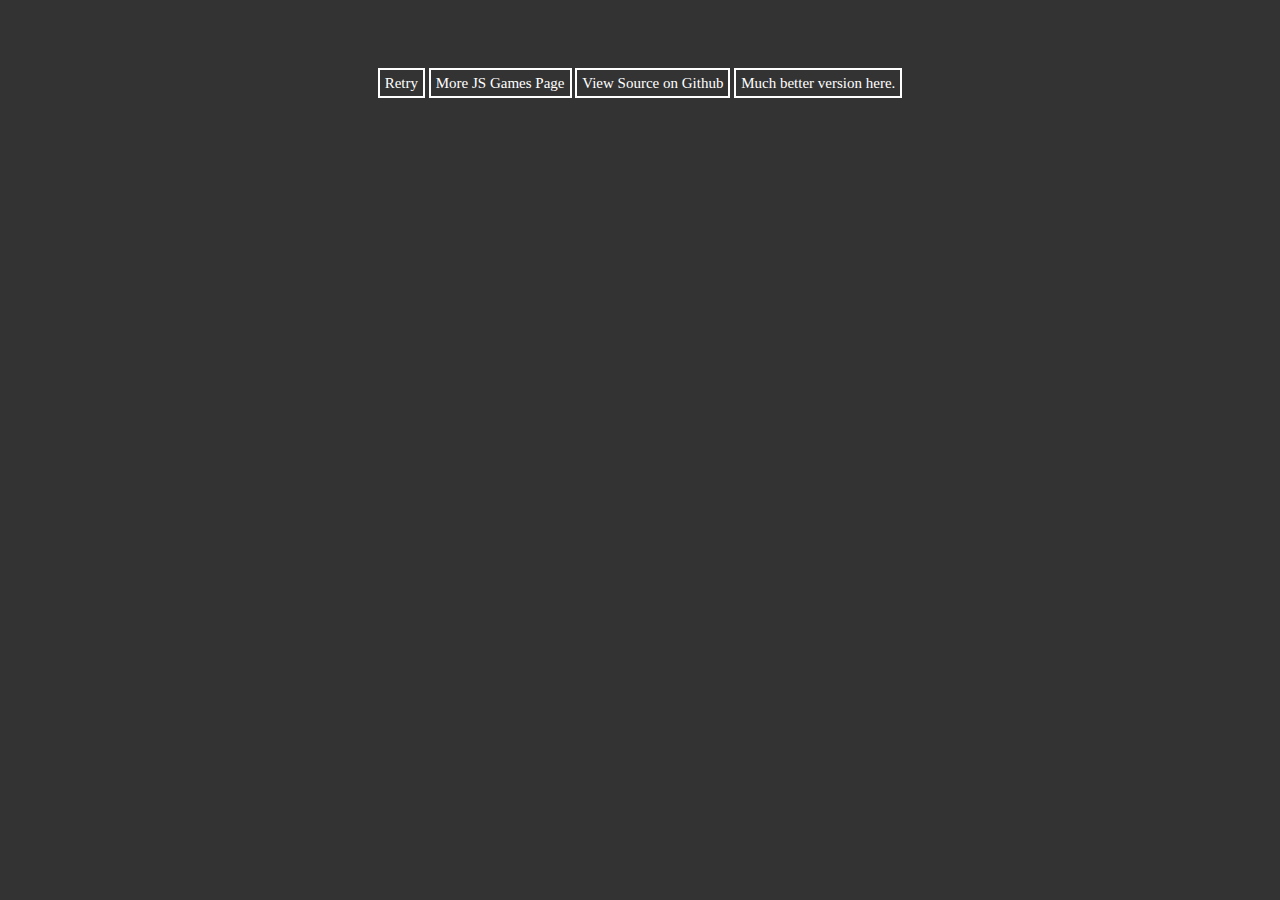
<file: game2.html>
<!DOCTYPE html>
<html>
<head>
<title>Text Based Quiz Game</title>
<style>
#score {
font-size: 5em;
}
body {
background-color: #333;
 color: #fff;
 text-align: center;
 font-family: geneva, verdana, "Comic Sans MS";
 font-size: 15px;
 }
 a {
 color: #fff;
 padding: 5px;
 border: 2px solid #fff;
 background-color: #333;
 text-decoration: none;
 transition: 0.1s ease;
 }
 a:hover {
 color: #333;
 background-color: #fff;
}
</style>

</head>
<body>
<noscript>You must enable JavaScript to play!</noscript>
<p id="score"></p>
 <a href="https://seanysean.github.io/Basic-JavaScript-Games/game2.html">Retry</a>
 <a href="https://seanysean.github.io/Basic-JavaScript-Games">More JS Games Page</a>
 <a href="https://github.com/seanysean/Basic-JavaScript-Games">View Source on Github</a>
 <a href="https://seanysean.github.io/quiz/">Much better version here.</a>
<script>

  
  var question1 = prompt("Yes/No: Is Chess a game?").toUpperCase();
  var question2 = prompt("Yes/No: Do more than 100 billion people play chess?").toUpperCase();
  var question3 = prompt("After 1.e4 is 1...g5 a legal move?").toUpperCase();
  var question4 = prompt("Yes/No: In chess, GM stands for 'Great Man'").toUpperCase();
  var question5 = prompt("Yes/No: Stalemate is when two pieces could move, but would lose the queen.").toUpperCase();
  var question6 = prompt("Yes/No: Is it possible to move two pieces at once?").toUpperCase();
  var question7 = prompt("Yes/No: Is it possible to take a piece with the king?").toUpperCase();
  var question8 = prompt("Yes/No: Was Magnus Carlson ever a world chess champion?").toUpperCase();
  var question9 = prompt("Yes/No: Did you get every question right?").toUpperCase();
  var question10 = prompt("Yes/No: Is this a chess related question?").toUpperCase();
  var question11 = prompt("Yes/No: Did Carlsen win the World Chess Championship title by a brilliant rook sacrifice on his 26th birthday?").toUpperCase();
  var scoreguess = prompt("What do you think your score is? If you gain one point \n each correct answer and lose one each incorect answer. \n If you type nothing, you lose nothing. \n If you correctly guess, you get +5 points, else, you lose 2.");
  var score = 0;
    if (question1 === "YES") {
      score = score + 1;
       }
       else {
       score = score - 1;
       }
     if (question2 === "NO") {
       score = score + 1;
       }
       else {
       score = score - 1;
       }
       if (question3 === "YES") {
       score = score + 1;
       }
       else {
       score = score - 1;
       }
       if (question4 === "NO") {
       score = score + 1;
       }
       else {
       score = score - 1;
       }
       if (question5 === "NO") {
       score = score + 1;
       }
       else {
       score = score - 1;
       }
       if (question6 === "YES") {
       score = score + 1;
       }
       else {
       score = score - 1;
       }
       if (question7 === "YES") {
       score = score + 1;
       }
       else {
       score = score - 1;
       }
       if (question8 === "NO") {
       score = score + 1;
       }
       else {
       score = score - 1;
       }
       if (question9 === "YES" && score == 8) {
       score = score + 1;
       }
       else if (question9 === "NO" && score < 8) {
       score = score + 1;
       }
       else {
       score = score - 1;
       }
       if (question10 === "NO") {
        score = score + 1;
       }
       else {
       score = score - 1;
       }
        if (question11 === "NO") {
        score = score + 1;
       }
       else {
       score = score - 1;
       }
       if (scoreguess == score) {
       score = score + 5;
       }
       else if (scoreguess === "") {
       score = score + 0;
       }
       else {
       score = score - 2;
       }
       
  document.getElementById("score").innerHTML = "Your score was: "+score;
</script>
</body>
</html>
</file>
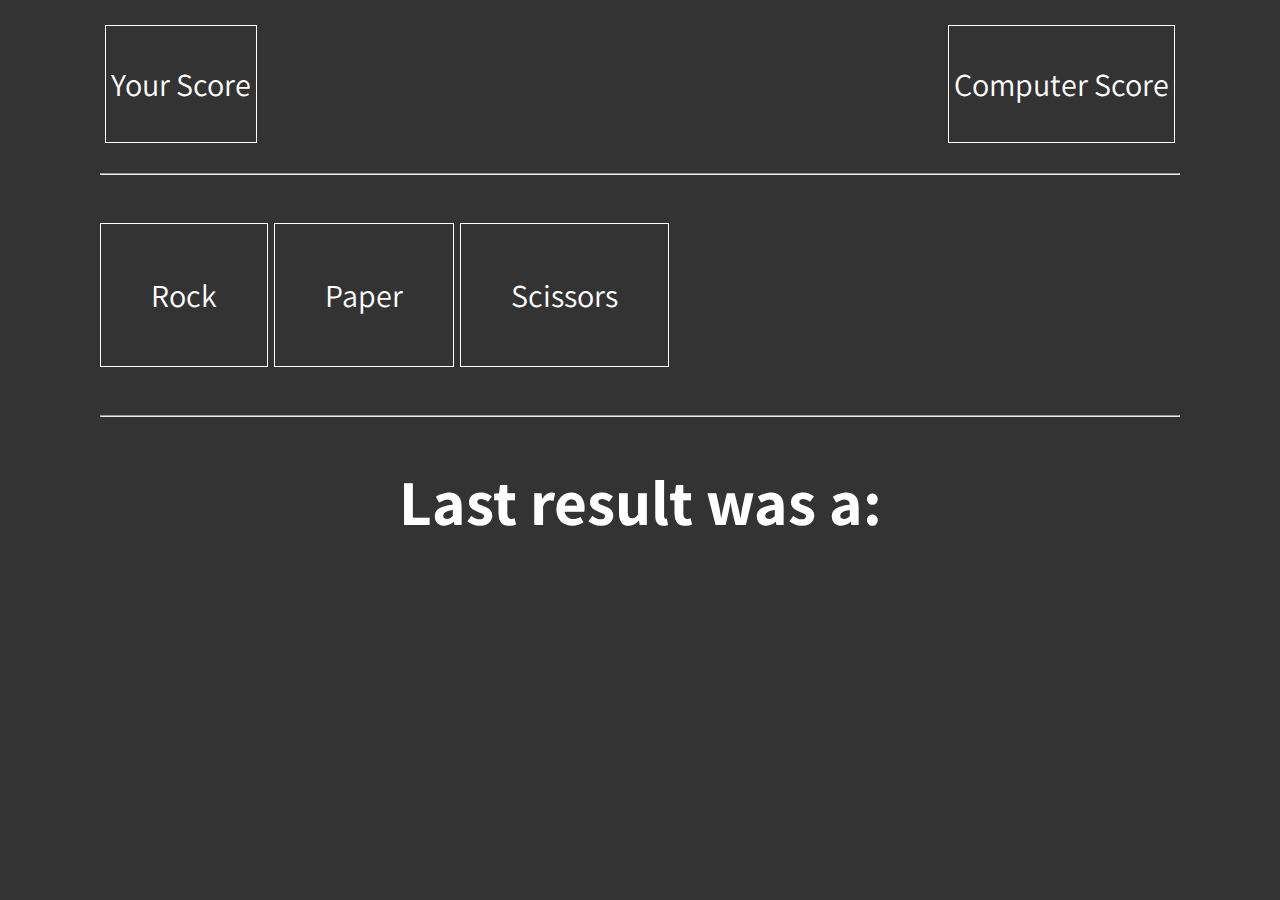
<file: game3.html>
<!DOCTYPE html>
<html>
<head>
  <meta charset="UTF-8">
  <title>Basic Rock Paper Scissors Game</title>
  <link href="https://fonts.googleapis.com/css?family=Assistant:200" rel="stylesheet"> 
  <style>
      body,
html {
	padding: 10px 50px;
	margin: 0;
}

body {
	background: #333;
	color: #fff;
	font-family: "Assistant", Sans-serif;
	font-size: 2em;
}

.cont {
	display: block;
	width: 100%;
	margin: auto;
}

#score1 {
	float: left;
}

#score2 {
	float: right;
}

.box {
	display: inline-block;
	border: 1px solid #fff;
	padding: 5px;
	margin: 5px;
}

#vs {
	display: none;
	width: 100%;
}

#box2 {
	float: right;
}

.score {
	padding: 3px;
	font-size: 0.85em;
	text-align: center;
}

.tool {
	border: 1px solid #fff;
	padding: 50px;
	display: inline-block;
	cursor: pointer;
}

.tool:hover {
	background: #fff;
	color: #333;
}

#overlay {
	height: 100%;
	width: 100%;
	top: 0;
	left: 0;
	right: 0;
	bottom: 0;
	background-color: RGBa(0, 0, 0, 0.7);
	display: none;
	position: fixed;
	padding: 50px;
	text-align: center;
}
a {
	color: #fff;
	text-decoration: none;
}
    </style>  
</head>

<body>
  <div class="box">
	<p id="score1">Your Score</p>
	<p id="yourScore" class="score">
</div>
<h1 id="vs">VS.</h1>
<div class="box" id="box2">
	<p id="score2">Computer Score</p>
	<p id="comScore" class="score">
</div>
<hr />
<div class="cont">
	<p id="rock" class="tool" onclick="rock()">Rock</p>
	<p id="paper" class="tool" onclick="paper()">Paper</p>
	<p id="scissors" class="tool" onclick="scissors()">Scissors</p>
</div>
<hr />
<h1 style="text-align: center">Last result was a:</h1>
<p id="result"></p>
<div id="overlay">
	<h1>Game over</h1>
	<p id="answer"></p>
	<p class="tool" id="replay" onclick="replay()">Play Again</p>
	<a href="https://seanysean.github.io/Basic-JavaScript-Games/" class="tool">More games</a>
</div> 
    <script>
    var comScore = document.getElementById("comScore");
var yourScore = document.getElementById("yourScore");
var result = document.getElementById("result");
var replay = document.getElementById("replay");
var overlay = document.getElementById("overlay");
var answer = document.getElementById("answer");
var yScore = 0;
var cScore = 0;
var rock = function() {
	var comPick = Math.random();
	if (comPick <= 0.34) {
		comPick = "Rock";
	} else if (comPick <= 0.67) {
		comPick = "Paper";
	} else {
		comPick = "Scissors";
	};
	if (comPick === "Rock") {
		result.innerHTML = "Draw";
	} else if (comPick === "Paper") {
		result.innerHTML = "Loss";
		yScore -= 1;
		cScore += 1;
	} else {
		result.innerHTML = "Win";
		cScore -= 1;
		yScore += 1;
	}
	comScore.innerHTML = cScore;
	yourScore.innerHTML = yScore;
	if (yScore >= 5) {
		overlay.style.display = "block";
		answer.innerHTML = "You Win!";
	} else if (cScore >= 5) {
		overlay.style.display = "block";
		answer.innerHTML = "Looks like the engine wins...";
	}
};

var paper = function() {
	var comPick = Math.random();
	if (comPick <= 0.34) {
		comPick = "Rock";
	} else if (comPick <= 0.67) {
		comPick = "Paper";
	} else {
		comPick = "Scissors";
	};
	if (comPick === "Rock") {
		result.innerHTML = "Win";
		cScore -= 1;
		yScore += 1;

	} else if (comPick === "Scissors") {
		result.innerHTML = "Draw";
		cScore -= 0;
		yScore += 0;
	} else {
		result.innerHTML = "Loss";
		yScore -= 1;
		cScore += 1;
	}
	comScore.innerHTML = cScore;
	yourScore.innerHTML = yScore;
	if (yScore >= 5) {
		overlay.style.display = "block";
		answer.innerHTML = "You Win!";
	} else if (cScore >= 5) {
		overlay.style.display = "block";
		answer.innerHTML = "Looks like the engine wins...";
	}
};

var scissors = function() {
	var comPick = Math.random();
	if (comPick <= 0.34) {
		comPick = "Rock";
	} else if (comPick <= 0.67) {
		comPick = "Paper";
	} else {
		comPick = "Scissors";
	};
	if (comPick === "Scissors") {
		result.innerHTML = "Draw";
	} else if (comPick === "Rock") {
		result.innerHTML = "Loss";
		yScore -= 1;
		cScore += 1;
	} else {
		result.innerHTML = "Win";
		cScore -= 1;
		yScore += 1;
	}
	comScore.innerHTML = cScore;
	yourScore.innerHTML = yScore;

	if (yScore >= 5) {
		overlay.style.display = "block";
		answer.innerHTML = "You Win!";
	} else if (cScore >= 5) {
		overlay.style.display = "block";
		answer.innerHTML = "Looks like the engine wins...";
	}
};
var replay = function() {
	yScore = 0;
	cScore = 0;
	comScore.innerHTML = cScore;
	yourScore.innerHTML = yScore;
	overlay.style.display = "none";
};
if (yScore >= 5) {
	overlay.style.display = "block";
	answer.innerHTML = "You Win!";
} else if (cScore >= 5) {
	overlay.style.display = "block";
	answer.innerHTML = "Looks like the engine wins...";
};
  </script>
</body>
</html>
</file>
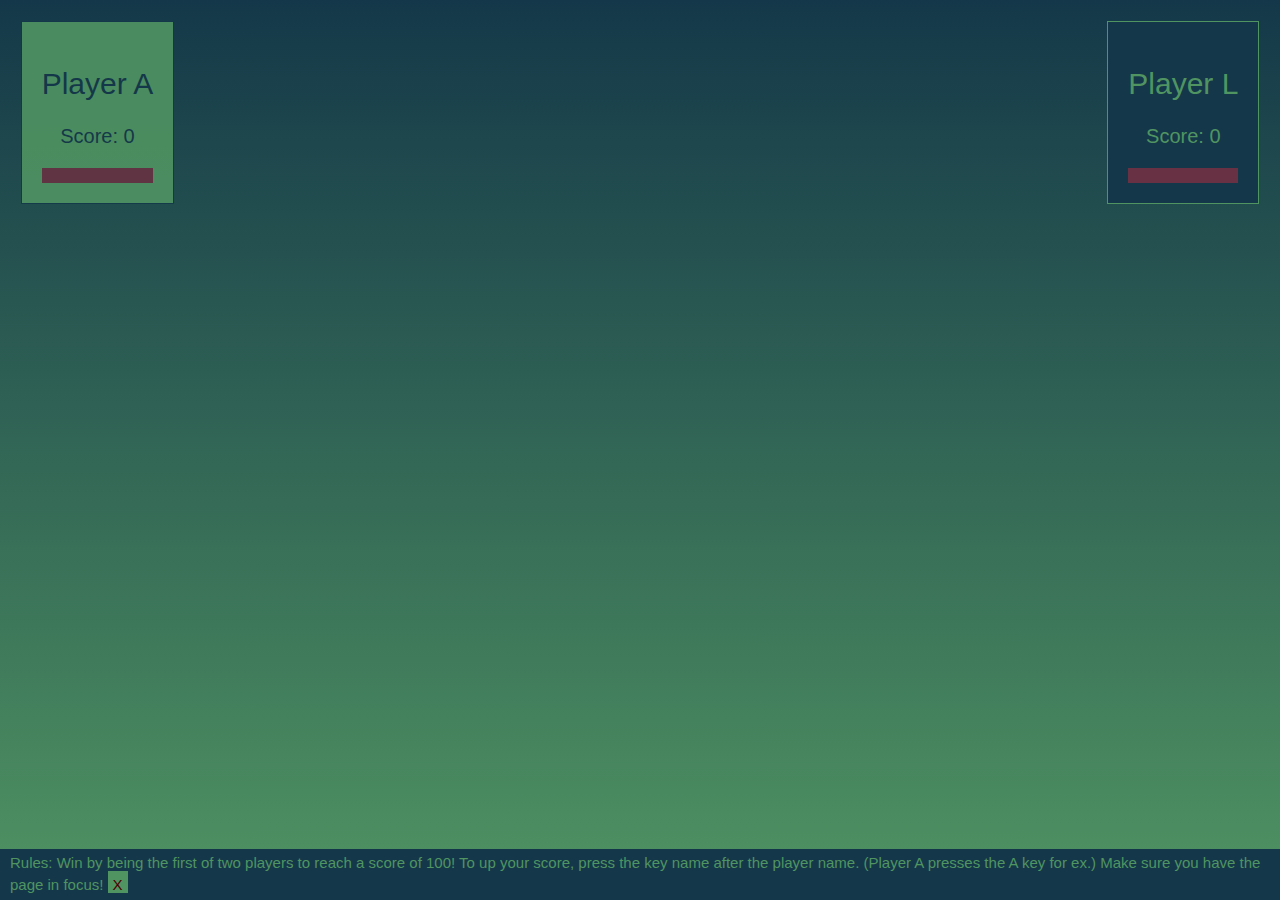
<file: game4.html>
<!DOCTYPE html>
<html>
<head>
  <meta charset="UTF-8">
 <title>Basic keyboard game</title>
  <link rel="stylesheet" href="https://cdnjs.cloudflare.com/ajax/libs/font-awesome/4.7.0/css/font-awesome.min.css">
 <style>
      * {
   font-weight: 100;
}

body {
   background: #509462;
   background-image: linear-gradient(#143849, #509462);
   background-size: cover;
   background-position: center;
   background-attachment: fixed;
   color: #509462;
   font-family: sans-serif;
   font-size: 20px;
}

.scorebox {
   display: inline-block;
   border: 1px solid;
   padding: 20px;
   margin: 1%;
   text-align: center;
}

.playerB {
   background: #143849;
   float: right;
}

.playerA {
   background: #509462;
   color: #143849;
   float: left;
   opacity: 0.9;
}

.rules {
   position: fixed;
   bottom: 0;
   left: 0;
   background: #143849;
   padding: 5px 10px;
   width: 100%;
}

.rules * {
   display: inline-block;
   font-size: 15px;
}

.close {
   position: relative;
   color: #4c0000;
   padding: 5px 5px 0 5px;
   background: #509462;
   cursor: default;
   transition: 0.5s ease;
}

.close:hover {
   background: #4c0000;
   color: #509462;
}

.menu {
   position: fixed;
   bottom: 5px;
   right: 10px;
   cursor: pointer;
   transition: .25s ease;
   display: none;
   color: #143849;
}

.menu:hover {
   color: #4c0000;
   border: 1px solid #4c0000;
   padding: 2px 5px;
}

.overlay {
   position: fixed;
   height: 100%;
   width: 100%;
   top: 0;
   right: 0;
   left: 0;
   bottom: 0;
   background: #333;
   background: RGBa(0, 0, 0, 0.7);
   z-index: 1;
   text-align: center;
   font-size: 50px;
   display: none;
}

.small {
   font-size: 20px;
}

.end {
   font-size: 20px;
   color: #fff;
   border: 1px solid #fff;
   text-transform: uppercase;
   padding: 10px;
   max-width: 200px;
   margin: auto;
   cursor: pointer;
   text-decoration: none;
}

.end:hover {
   color: #143849;
   background: #fff;
}
.progressOuter {
   height: 15px;
   background: #693244;
}
.progress {
   width: 0%;
   height: 100%;
   background: #1ff111;
   /*background: linear-gradient(to left,#1ff111,#693244 110%);*/
}
    </style>  
</head>
  <body onKeyUp="if (event.keyCode === 65 || event.keyCode === 97) { playerApt()}
               else if(event.keyCode === 108 || event.keyCode === 76) playerBpt()">
<div class="overlay" id="overlay">
   <p>Player <span id="gameWinner"></span> Wins</p>
   <p class="small">Player <span id="gameWinner2"></span> was the first to reach 100</p>
   <div class="end" onclick="playAgain()">Play Again</div>
   <a class="end" href="https://seanysean.github.io/Basic-JavaScript-Games/">More Games</a>
</div>
<div class="playerA scorebox">
   <h2>Player A</h2>
   <p>Score: <span id="playAsc">0</span></p>
   <div class="progressOuter">
      <div class="progress" id="pro1">
      </div>
   </div>
</div>
<div class="playerB scorebox">
   <h2>Player L</h2>
   <p>Score: <span id="playBsc">0</span></p>
   <div class="progressOuter">
      <div class="progress" id="pro2">
      </div>
   </div>
</div>
<div class="rules" id="rules">
   <span>Rules: Win by being the first of two players 
         to reach a score of 100! To up your score,
         press the key name after the player name. 
         (Player A presses the A key for ex.)
         Make sure you have the page in focus!
      <span id="close" class="close" onclick="closeRule()">X</span>
   </span>   
</div>
<span id="menu" class="menu fa fa-navicon"
      onclick="opnRule()"></span>
    <script>
    var plaL = document.getElementById("playBsc"),
   cls = document.getElementById("close"),
   rulesVar = document.getElementById("rules"),
   opn = document.getElementById("menu"),
   scoreA = 0,
   scoreB = 0,
   plaA = document.getElementById("playAsc"),
   blah = document.getElementById("gameWinner"),
   blahTwo = document.getElementById("gameWinner2"),
   overlay = document.getElementById("overlay"),
   pro1 = document.getElementById("pro1"),
   pro2 = document.getElementById("pro2");
function closeRule() {
   rulesVar.style.display = "none";
   opn.style.display = "block";
}

function opnRule() {
   rulesVar.style.display = "block";
   opn.style.display = "none";
}

function playAgain() {
   window.location.reload(true);
};
function gameOver(player) {
   overlay.style.display = "block";
   blah.innerHTML = player;
   blahTwo.innerHTML = player;
   alert("Player " + player + " officially wins the game with a score of 100.");
}
function playerApt() {
   scoreA += 1;
   plaA.innerHTML = scoreA;
   pro1.style.width = scoreA + "%";
   if (scoreA === 100 && scoreB < 100) {
      gameOver("A");
   }
}

function playerBpt() {
   scoreB += 1;
   plaL.innerHTML = scoreB;
   pro2.style.width = scoreB + "%";
   if (scoreB === 100 && scoreA < 100) {
      gameOver("L");
   }
}
  </script>
</body>
</html>
</file>
